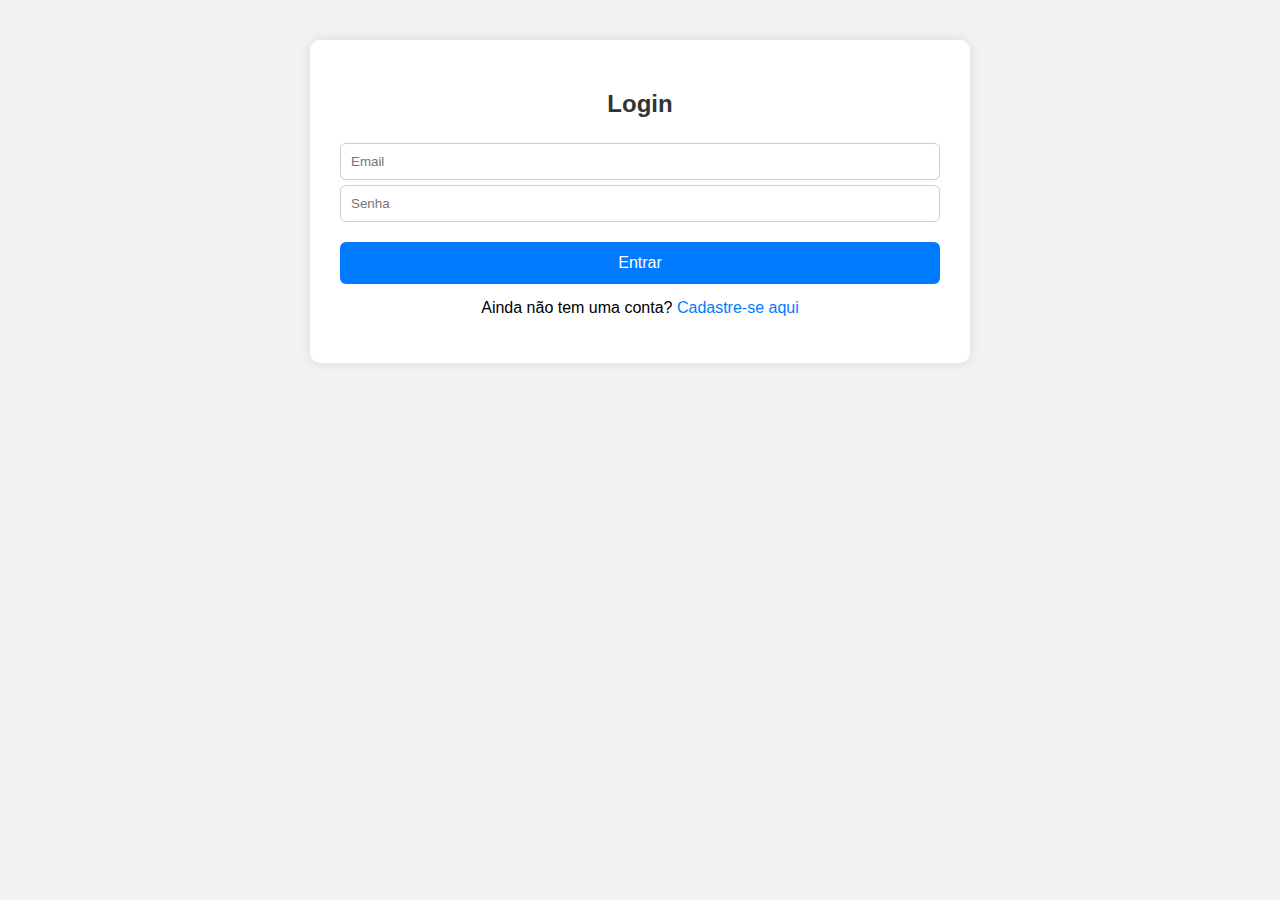
<file: sistema/index.html>
<!DOCTYPE html>
<html lang="pt-br">
<head>
  <meta charset="UTF-8">
  <title>Login</title>
  <link rel="stylesheet" href="estilo.css">
</head>
<body>
  <div class="container">
  <h2>Login</h2>
  <form action="login.php" method="POST">
    <input type="email" name="email" placeholder="Email" required><br>
    <input type="password" name="senha" placeholder="Senha" required><br>
    <button type="submit">Entrar</button>
    <p style="text-align: center; margin-top: 15px;">
      Ainda não tem uma conta?
      <a href="cadastro.html">Cadastre-se aqui</a>
    </p>
    
  </form>
</div>
</body>
</html>
</file>
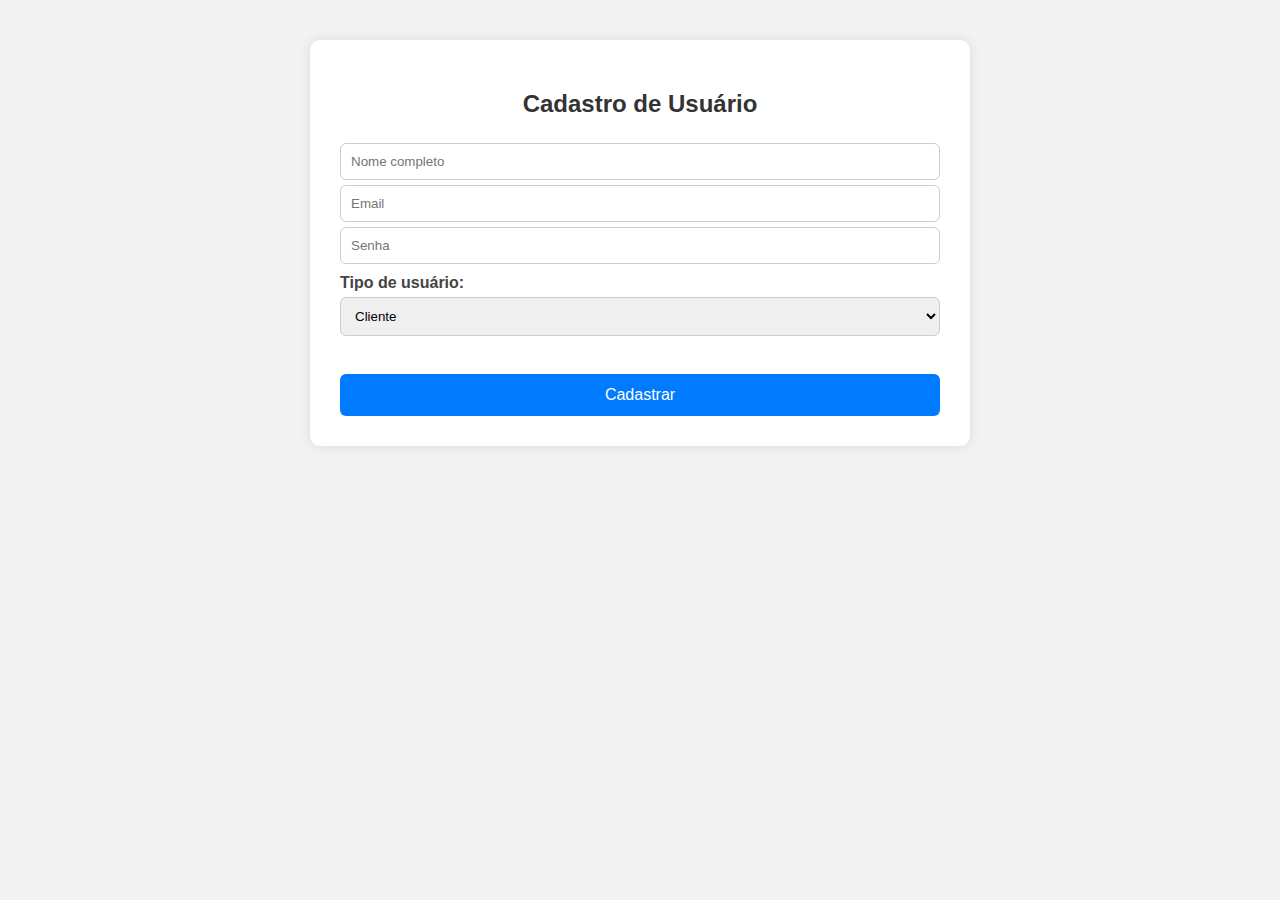
<file: sistema/cadastro.html>
<!DOCTYPE html>
<html lang="pt-br">
<head>
  <meta charset="UTF-8">
  <title>Cadastro de Usuário</title>
  <link rel="stylesheet" href="estilo.css">
</head>
<body>
  <div class="container">
  <h2>Cadastro de Usuário</h2>
  <form action="cadastrar.php" method="POST">
    <input type="text" name="nome" placeholder="Nome completo" required><br>
    <input type="email" name="email" placeholder="Email" required><br>
    <input type="password" name="senha" placeholder="Senha" required><br>
    
    <label for="tipo">Tipo de usuário:</label>
    <select name="tipo" required>
      <option value="cliente">Cliente</option>
      <option value="mecanico">Mecânico</option>
      <option value="admin">Administrador</option>
    </select><br><br>
    
    <button type="submit">Cadastrar</button>
  </form>
</div>
</body>
</html>
</file>
<file: sistema/estilo.css>
/* estilo.css */

body {
    font-family: Arial, sans-serif;
    background-color: #f2f2f2;
    margin: 0;
    padding: 0;
}

.container {
    max-width: 600px;
    margin: 40px auto;
    background-color: #fff;
    padding: 30px;
    border-radius: 10px;
    box-shadow: 0px 0px 12px rgba(0,0,0,0.1);
}

h2 {
    text-align: center;
    color: #333;
}

form label {
    display: block;
    margin-top: 10px;
    font-weight: bold;
    color: #444;
}

form input, form textarea, form select {
    width: 100%;
    padding: 10px;
    margin-top: 5px;
    border: 1px solid #ccc;
    border-radius: 6px;
    box-sizing: border-box;
}

button {
    margin-top: 20px;
    width: 100%;
    padding: 12px;
    background-color: #007bff;
    color: white;
    border: none;
    border-radius: 6px;
    cursor: pointer;
    font-size: 16px;
}

button:hover {
    background-color: #0056b3;
}

a {
    color: #007bff;
    text-decoration: none;
}

a:hover {
    text-decoration: underline;
}

table {
    width: 100%;
    border-collapse: collapse;
    margin-top: 20px;
}

table, th, td {
    border: 1px solid #ccc;
}

th, td {
    padding: 12px;
    text-align: left;
}

th {
    background-color: #f8f8f8;
}
</file>
